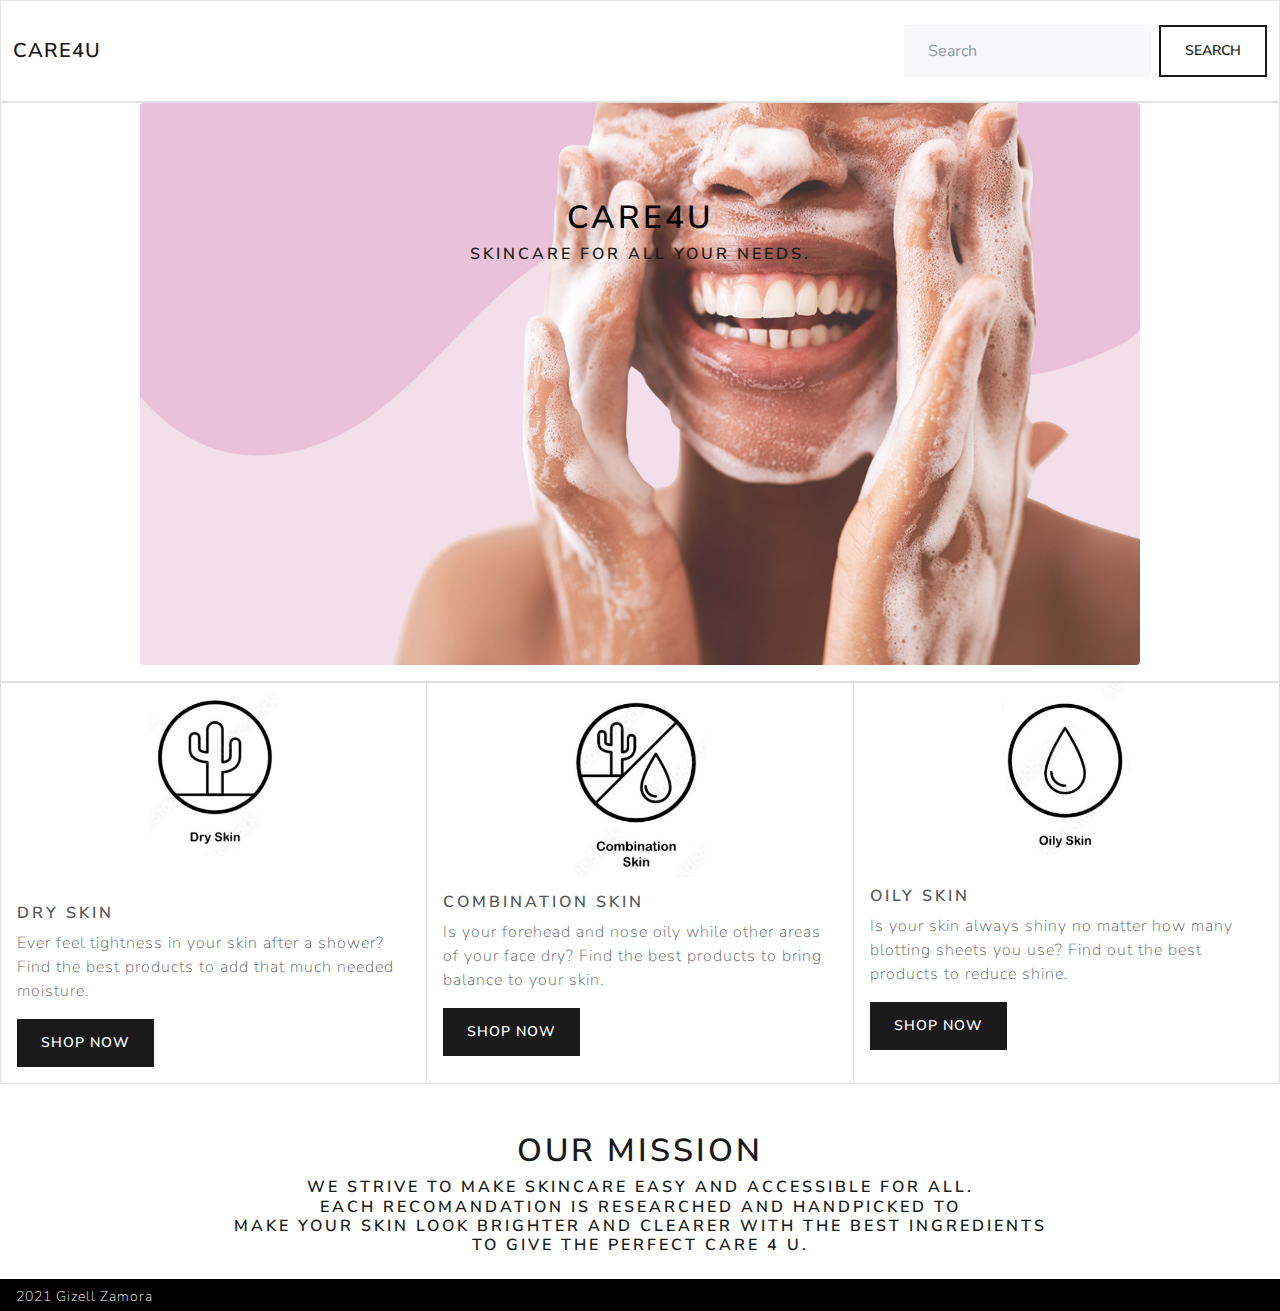
<file: index.html>
<!DOCTYPE html>
<html lang="en">
<head>
  <meta charset="UTF-8">
  <meta name="viewport" content="width=device-width, initial-scale=1.0">
  <meta http-equiv="X-UA-Compatible" content="ie=edge">
  <title>Care4u | Skincare</title>

  <link href="https://cdn.jsdelivr.net/npm/bootstrap@5.1.3/dist/css/bootstrap.min.css" rel="stylesheet" integrity="sha384-1BmE4kWBq78iYhFldvKuhfTAU6auU8tT94WrHftjDbrCEXSU1oBoqyl2QvZ6jIW3" crossorigin="anonymous">
  <link rel="stylesheet" href="bootstrap.min.css">
  <link rel="stylesheet" href="styles.css">
  <link rel="stylesheet" href="dry-skin.html">

</head>
<body>
  <nav class="navbar navbar-light bg-light sticky-top">
    <div class="container-fluid">
      <a class="navbar-brand">Care4u</a>
      <form class="d-flex">
        <input class="form-control me-2" type="search" placeholder="Search" aria-label="Search">
        <button class="btn btn-outline-primary" type="submit">Search</button>
      </form>
    </div>
  </nav>
  <div class="card bg-white text-black pb-3">
    <img src="front-page.jpg" class="home-img card-img rounded mx-auto d-block" alt="...">
    <div class="card-img-overlay text-center pt-5 mt-5">
      <h1 class="card-title">Care4u</h1>
      <h5 class="card-text">Skincare for all your needs.</h5>
    </div>
  </div>
  <div class="card-group">
    <div class="card" style="width: 18rem;">
      <img src="dry-skin.png" class="pt-2 skin-img card-img-top rounded mx-auto d-block" alt="...">
      <div class="card-body">
        <h5 class="card-title mt-3 pt-3">Dry Skin</h5>
        <p class="card-text">Ever feel tightness in your skin after a shower? Find the best products to add that much needed moisture.</p>
        <a href="dry-skin.html" class="btn btn-primary">Shop Now</a>
      </div>
    </div>
    <div class="card" style="width: 18rem;">
      <img src="combo-skin.png" class="pt-2 skin-img card-img-top rounded mx-auto d-block" alt="...">
      <div class="card-body">
        <h5 class="card-title">Combination Skin</h5>
        <p class="card-text">Is your forehead and nose oily while other areas of your face dry? Find the best products to bring balance to your skin.</p>
        <a href="combo-skin.html" class="btn btn-primary">Shop Now</a>
      </div>
    </div>
    <div class="card" style="width: 18rem;">
      <img src="oily-skin.png" class="skin-img card-img-top rounded mx-auto d-block" alt="...">
      <div class="card-body">
        <h5 class="card-title pt-3">Oily Skin</h5>
        <p class="card-text">Is your skin always shiny no matter how many blotting sheets you use? Find out the best products to reduce shine.</p>
        <a href="#" class="btn btn-primary">Shop Now</a>
      </div>
    </div>
  </div>
  <div class="container-fluid">
    <h1 class="text-center pt-5">
      Our Mission
    </h1>
    <h5 class=" pb-3 text-center">
      We strive to make skincare easy and accessible for all.
      <br>
      Each recomandation is researched and handpicked to
      <br>
      make your skin look brighter and clearer with the best ingredients
      <br>
      to give the perfect care 4 u.
    </h5>
  </div>
  <footer class="ps-3 footer">
    <small>2021 Gizell Zamora</small>
  </footer>
</body>
</html>
</file>
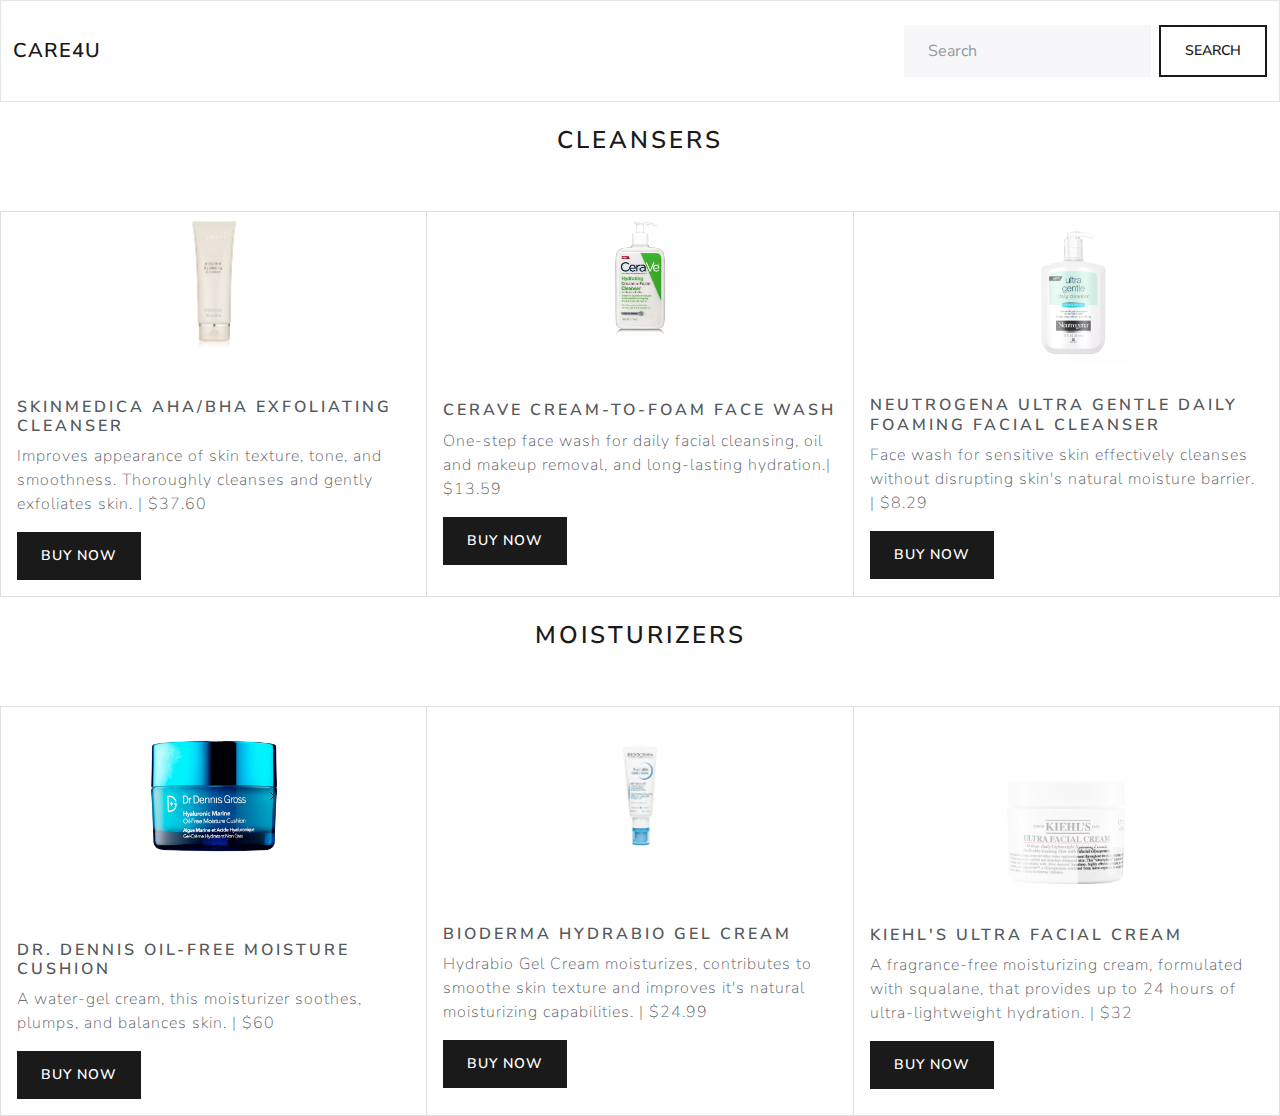
<file: combo-skin.html>
<!DOCTYPE html>
<html lang="en">
<head>
  <meta charset="UTF-8">
  <meta name="viewport" content="width=device-width, initial-scale=1.0">
  <meta http-equiv="X-UA-Compatible" content="ie=edge">
  <title>Care4u | Combination Skin</title>

  <link href="https://cdn.jsdelivr.net/npm/bootstrap@5.1.3/dist/css/bootstrap.min.css" rel="stylesheet" integrity="sha384-1BmE4kWBq78iYhFldvKuhfTAU6auU8tT94WrHftjDbrCEXSU1oBoqyl2QvZ6jIW3" crossorigin="anonymous">
  <link rel="stylesheet" href="bootstrap.min.css">
  <link rel="stylesheet" href="styles.css">
  <link rel="stylesheet" href="dry-skin.html">

</head>
<body>
  <nav class="navbar navbar-light bg-light sticky-top">
    <div class="container-fluid">
      <a href="index.html"class="navbar-brand">Care4u</a>
      <form class="d-flex">
        <input class="form-control me-2" type="search" placeholder="Search" aria-label="Search">
        <button class="btn btn-outline-primary" type="submit">Search</button>
      </form>
    </div>
  </nav>
  <h3 class="text-center pt-4">
    Cleansers
  </h3>
  <div class="pt-5 card-group">
    <div class="card" style="width: 18rem;">
      <img src="skinmedica.png" class="pt-2 skin-img card-img-top rounded mx-auto d-block" alt="...">
      <div class="card-body">
        <h5 class="card-title mt-3 pt-3">SkinMedica AHA/BHA Exfoliating Cleanser</h5>
        <p class="card-text">Improves appearance of skin texture, tone, and smoothness. Thoroughly cleanses and gently exfoliates skin. | $37.60</p>
        <a href="https://www.amazon.com/dp/B00G0IKDWG?ots=1&slotNum=7&imprToken=aebec9f9-ecd0-6ce6-1bf&ascsubtag=[]st[p]ckp4gyqfp00008fonqhkkao1x[i]b0YqEt[u]1[t]w[r]google.com[d]D[z]m&tag=thestrategistsite-20" class="btn btn-primary">Buy Now</a>
      </div>
    </div>
    <div class="card" style="width: 18rem;">
      <img src="cerave-combo.png" class="pt-2 skin-img card-img-top rounded mx-auto d-block" alt="...">
      <div class="card-body">
        <h5 class="pt-5 card-title">CeraVe Cream-to-Foam Face Wash</h5>
        <p class="card-text">One-step face wash for daily facial cleansing, oil and makeup removal, and long-lasting hydration.| $13.59</p>
        <a href="https://www.target.com/p/cerave-cream-to-foam-facial-cleanser-16-fl-oz/-/A-80039217?clkid=d90a23afN403411ec9d9a3dd8297d3dfd&lnm=81938&afid=New%20York%20Media&ref=tgt_adv_xasd0002" class="btn btn-primary">Buy Now</a>
      </div>
    </div>
    <div class="card" style="width: 18rem;">
      <img src="gentlefoaming.png" class="skin-img card-img-top rounded mx-auto d-block pt-2" alt="...">
      <div class="card-body">
        <h5 class="card-title pt-3">Neutrogena Ultra Gentle Daily Foaming Facial Cleanser</h5>
        <p class="card-text">Face wash for sensitive skin effectively cleanses without disrupting skin's natural moisture barrier. | $8.29</p>
        <a href="https://www.target.com/p/neutrogena-ultra-gentle-daily-foaming-facial-cleanser-12-fl-oz/-/A-14496695?clkid=d90a23afN403411ec9d9a3dd8297d3dfd&lnm=81938&afid=New%20York%20Media&ref=tgt_adv_xasd0002" class="btn btn-primary">Buy Now</a>
      </div>
    </div>
  </div>
  <h3 class="text-center pt-4">
    Moisturizers
  </h3>
  <div class="pt-5 card-group">
    <div class="card" style="width: 18rem;">
      <img src="drdennis.png" class="pt-4 skin-img card-img-top rounded mx-auto d-block" alt="...">
      <div class="card-body">
        <h5 class="card-title mt-3 pt-5">Dr. Dennis Oil-Free Moisture Cushion</h5>
        <p class="card-text">A water-gel cream, this moisturizer soothes, plumps, and balances skin. | $60</p>
        <a href="https://www.sephora.com/product/hyaluronic-marine-oil-free-moisture-cushion-P416755?&om_mmc=ppc-ADM_218539_15117373_targetid_product_id_creative_loc_physical_ms_device_e1638865483020300000&gclid=CIOygNih0fQCFTQBrQYddVcLNQ&gclsrc=ds" class="btn btn-primary">Buy Now</a>
      </div>
    </div>
    <div class="card" style="width: 18rem;">
      <img src="bioderma.png" class="pt-4 skin-img card-img-top rounded mx-auto d-block" alt="...">
      <div class="card-body">
        <h5 class="pt-5 card-title">Bioderma Hydrabio Gel Cream</h5>
        <p class="card-text">Hydrabio Gel Cream moisturizes, contributes to smoothe skin texture and improves it's natural moisturizing capabilities. | $24.99</p>
        <a href="https://www.amazon.com/Bioderma-Hydrabio-Creme-Light-Moisturising/dp/B01AZR98HI/ref=as_li_ss_tl?ots=1&ie=UTF8&linkCode=ll1&tag=htbestmoisturizerscomboskinupdatejmccaffery0620-20&linkId=34df2e3442a2a1b642ce664bc11eec5d&language=en_US" class="btn btn-primary">Buy Now</a>
      </div>
    </div>
    <div class="card" style="width: 18rem;">
      <img src="kiehls.png" class="skin-img card-img-top rounded mx-auto d-block pt-5" alt="...">
      <div class="card-body">
        <h5 class="card-title">Kiehl's Ultra Facial Cream</h5>
        <p class="card-text">A fragrance-free moisturizing cream, formulated with squalane, that provides up to 24 hours of ultra-lightweight hydration. | $32</p>
        <a href="https://www.sephora.com/product/ultra-facial-cream-P421996?icid2=moisturizerbyskintype_combo_skugrid_us_ufe:p421996:product" class="btn btn-primary">Buy Now</a>
      </div>
    </div>
  </div>
</body>
</html>
</file>
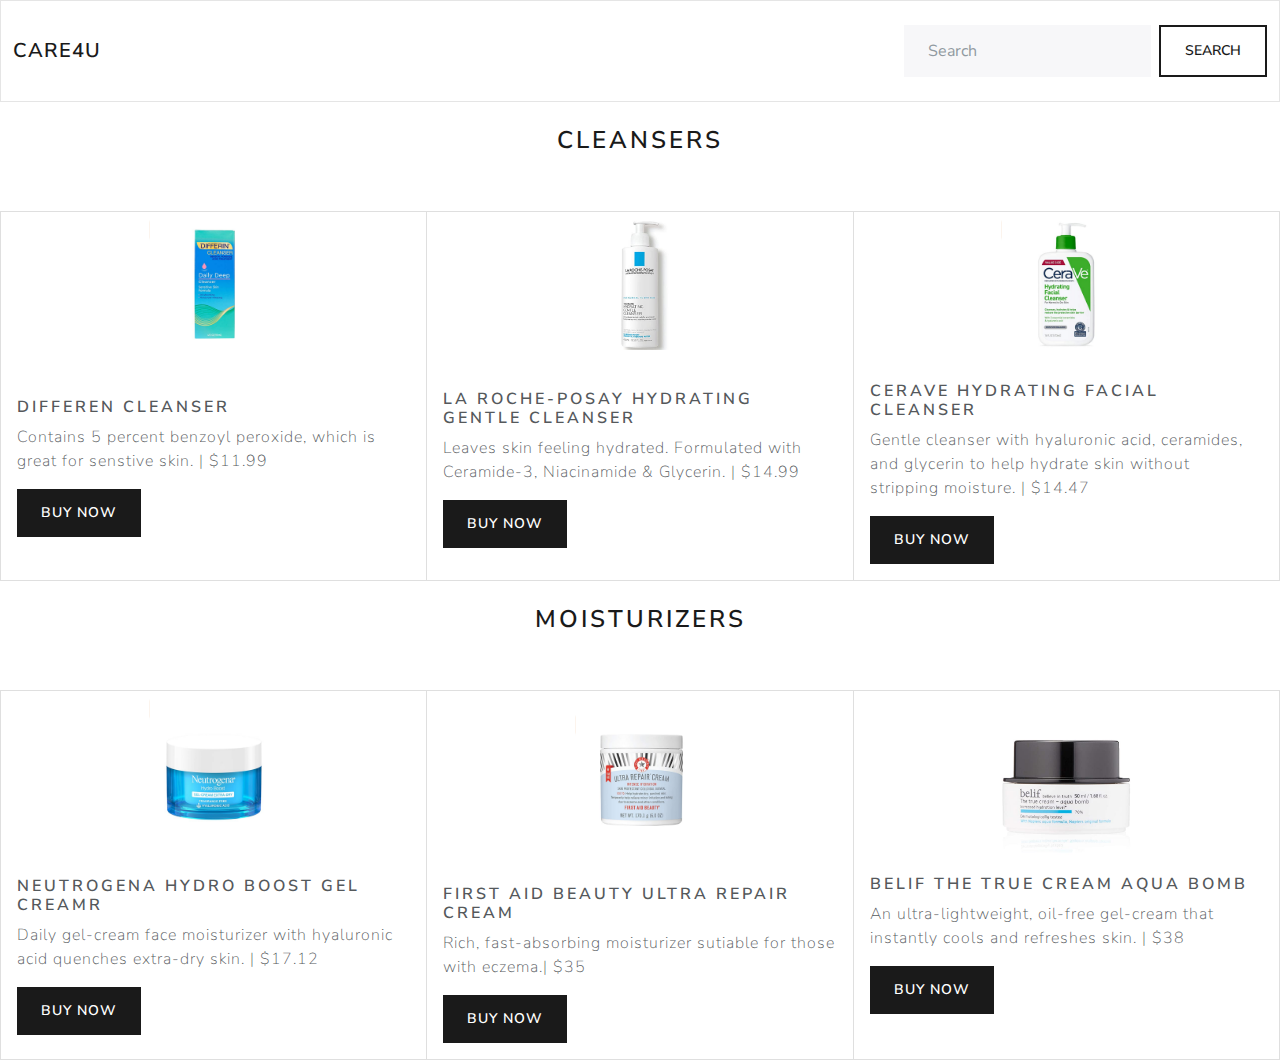
<file: dry-skin.html>
<!DOCTYPE html>
<html lang="en">
<head>
  <meta charset="UTF-8">
  <meta name="viewport" content="width=device-width, initial-scale=1.0">
  <meta http-equiv="X-UA-Compatible" content="ie=edge">
  <title>Care4u | Dry Skin</title>

  <link href="https://cdn.jsdelivr.net/npm/bootstrap@5.1.3/dist/css/bootstrap.min.css" rel="stylesheet" integrity="sha384-1BmE4kWBq78iYhFldvKuhfTAU6auU8tT94WrHftjDbrCEXSU1oBoqyl2QvZ6jIW3" crossorigin="anonymous">
  <link rel="stylesheet" href="bootstrap.min.css">
  <link rel="stylesheet" href="styles.css">
  <link rel="stylesheet" href="dry-skin.html">

</head>
<body>
  <nav class="navbar navbar-light bg-light sticky-top">
    <div class="container-fluid">
      <a href="index.html"class="navbar-brand">Care4u</a>
      <form class="d-flex">
        <input class="form-control me-2" type="search" placeholder="Search" aria-label="Search">
        <button class="btn btn-outline-primary" type="submit">Search</button>
      </form>
    </div>
  </nav>
  <h3 class="text-center pt-4">
    Cleansers
  </h3>
  <div class="pt-5 card-group">
    <div class="card" style="width: 18rem;">
      <img src="differen.png" class="pt-2 skin-img card-img-top rounded mx-auto d-block" alt="...">
      <div class="card-body">
        <h5 class="card-title mt-3 pt-3">Differen Cleanser</h5>
        <p class="card-text">Contains 5 percent benzoyl peroxide, which is great for senstive skin. | $11.99</p>
        <a href="https://www.amazon.com/Differin-Cleanser-Strength-Peroxide-Irritation/dp/B07799WY99?creativeASIN=B07799WY99u0026linkCode=w61u0026imprToken=6e4.ryx10oH0TVk.p.fOMgu0026slotNum=0" class="btn btn-primary">Buy Now</a>
      </div>
    </div>
    <div class="card" style="width: 18rem;">
      <img src="roche-posay.png" class="pt-2 skin-img card-img-top rounded mx-auto d-block" alt="...">
      <div class="card-body">
        <h5 class="pt-4 card-title">La Roche-Posay Hydrating Gentle Cleanser</h5>
        <p class="card-text">Leaves skin feeling hydrated. Formulated with Ceramide-3, Niacinamide & Glycerin. | $14.99</p>
        <a href="https://www.amazon.com/Roche-Posay-Toleriane-Hydrating-Gentle-Cleanser/dp/B01N7T7JKJ?creativeASIN=B01N7T7JKJu0026linkCode=w61u0026imprToken=6e4.ryx10oH0TVk.p.fOMgu0026slotNum=1u0026th=1" class="btn btn-primary">Buy Now</a>
      </div>
    </div>
    <div class="card" style="width: 18rem;">
      <img src="cerave.png" class="skin-img card-img-top rounded mx-auto d-block pt-2" alt="...">
      <div class="card-body">
        <h5 class="card-title pt-3">CeraVe Hydrating Facial Cleanser</h5>
        <p class="card-text">Gentle cleanser with hyaluronic acid, ceramides, and glycerin to help hydrate skin without stripping moisture. | $14.47</p>
        <a href="https://www.amazon.com/CeraVe-Hydrating-Facial-Cleanser-Fragrance/dp/B01MSSDEPK?&linkCode=ll1&tag=seo-face-wash-dry-skin04-20&linkId=0c155fc976ebe7fc7b159681b64a42df&language=en_US&ref_=as_li_ss_tl&correlationId=d13de3a8-69c5-4a3d-8a64-f4ce65553170" class="btn btn-primary">Buy Now</a>
      </div>
    </div>
  </div>
  <h3 class="text-center pt-4">
    Moisturizers
  </h3>
  <div class="pt-5 card-group">
    <div class="card" style="width: 18rem;">
      <img src="hydroboost.png" class="pt-2 skin-img card-img-top rounded mx-auto d-block" alt="...">
      <div class="card-body">
        <h5 class="card-title mt-3 pt-3">Neutrogena Hydro Boost Gel Creamr</h5>
        <p class="card-text">Daily gel-cream face moisturizer with hyaluronic acid quenches extra-dry skin. | $17.12</p>
        <a href="https://www.amazon.com/dp/B00NR1YQK4?ots=1&slotNum=4&imprToken=04bec9e7-03bd-ee1c-86b&ascsubtag=%5B%5Dc2%5Bp%5Dciy32o3ex0005x6y6ro2eevlx%5Bi%5DrfJr2f%5Bu%5D1%5Bt%5Dw%5Br%5Dgoogle.com%5Bd%5DD%5Bz%5Dm&tag=thecutonsite-20&th=1" class="btn btn-primary">Buy Now</a>
      </div>
    </div>
    <div class="card" style="width: 18rem;">
      <img src="first-aid.png" class="pt-4 skin-img card-img-top rounded mx-auto d-block" alt="...">
      <div class="card-body">
        <h5 class="pt-4 card-title">First Aid Beauty Ultra Repair Cream</h5>
        <p class="card-text">Rich, fast-absorbing moisturizer sutiable for those with eczema.| $35</p>
        <a href="https://www.amazon.com/dp/B085JNJG9V?ots=1&slotNum=28&imprToken=04bec9e7-03bd-ee1c-86b&ascsubtag=[]c2[p]ciy32o3ex0005x6y6ro2eevlx[i]0IeaMp[u]1[t]w[r]google.com[d]D[z]m&tag=thecutonsite-20" class="btn btn-primary">Buy Now</a>
      </div>
    </div>
    <div class="card" style="width: 18rem;">
      <img src="belief.png" class="skin-img card-img-top rounded mx-auto d-block pt-5" alt="...">
      <div class="card-body">
        <h5 class="card-title pt-1">Belif the True Cream Aqua Bomb</h5>
        <p class="card-text">An ultra-lightweight, oil-free gel-cream that instantly cools and refreshes skin. | $38</p>
        <a href="https://www.amazon.com/dp/B085JNJG9V?ots=1&slotNum=28&imprToken=04bec9e7-03bd-ee1c-86b&ascsubtag=[]c2[p]ciy32o3ex0005x6y6ro2eevlx[i]0IeaMp[u]1[t]w[r]google.com[d]D[z]m&tag=thecutonsite-20" class="btn btn-primary">Buy Now</a>
      </div>
    </div>
  </div>
</body>
</html>
</file>
<file: styles.css>
.skin-img{
  width: 130px;
}

.home-img{
  opacity: 80%;
  width: 1000px;
}

.footer{
  background-color: black;
  color: white;
  padding-top: 5px;
  padding-bottom: 3px;
}
</file>
